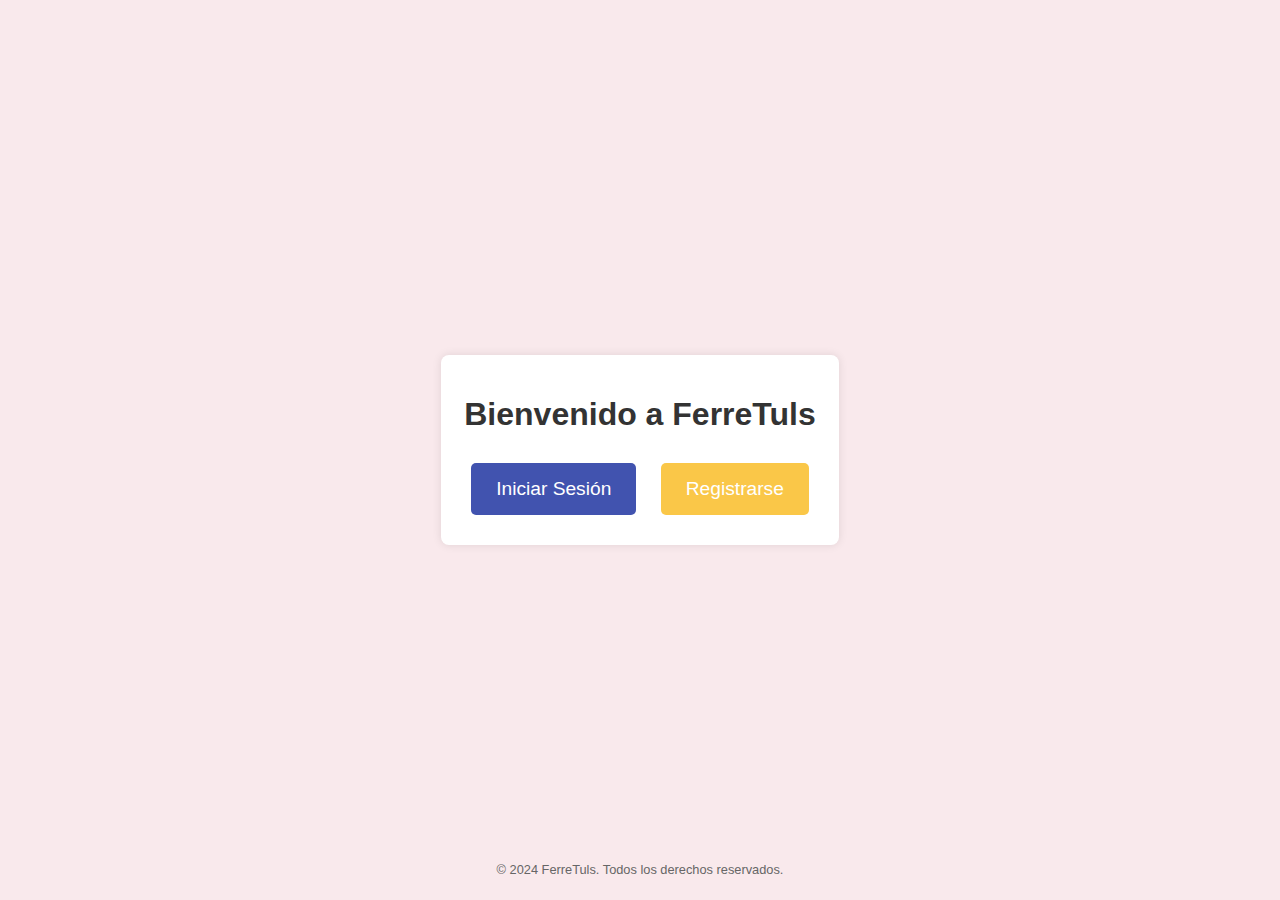
<file: todo/Registro/index.html>
<!DOCTYPE html>
<html lang="es">
<head>
    <meta charset="UTF-8">
    <meta name="viewport" content="width=device-width, initial-scale=1.0">
    <title>FerreTuls - Inicio de Sesión / Registro</title>
    <style>
        body {
            font-family: Arial, sans-serif;
            margin: 0;
            padding: 0;
            display: flex;
            justify-content: center;
            align-items: center;
            height: 100vh;
            background: #F9E9EC; /* Color secundario */
        }
        .container {
            background: #fff;
            padding: 20px;
            border-radius: 8px;
            box-shadow: 0 0 10px rgba(0, 0, 0, 0.1);
            text-align: center;
        }
        h1 {
            margin-bottom: 20px;
            color: #333;
        }
        .btn {
            display: inline-block;
            padding: 15px 25px;
            font-size: 1.2em;
            color: #fff;
            background: #4153AF; /* Color primario */
            border: none;
            border-radius: 5px;
            text-decoration: none;
            margin: 10px;
            cursor: pointer;
        }
        .btn:hover {
            background: #2f3a8a; /* Un tono más oscuro del color primario para el hover */
        }
        .btn-secondary {
            background: #FAC748; /* Color secundario */
        }
        .btn-secondary:hover {
            background: #d4a636; /* Un tono más oscuro del color secundario para el hover */
        }
        p {
            margin-top: 20px;
            color: #666;
        }
        footer {
            position: absolute;
            bottom: 10px;
            width: 100%;
            text-align: center;
            color: #666;
            font-size: 0.8em;
        }
    </style>
    
</head>
<body>

<div class="container">
    <h1>Bienvenido a FerreTuls</h1>
    <a href="login.html" class="btn">Iniciar Sesión</a>
    <a href="registro.html" class="btn btn-secondary">Registrarse</a>
</div>

<footer>
    <p>© 2024 FerreTuls. Todos los derechos reservados.</p>
</footer>

</body>
</html>
</file>
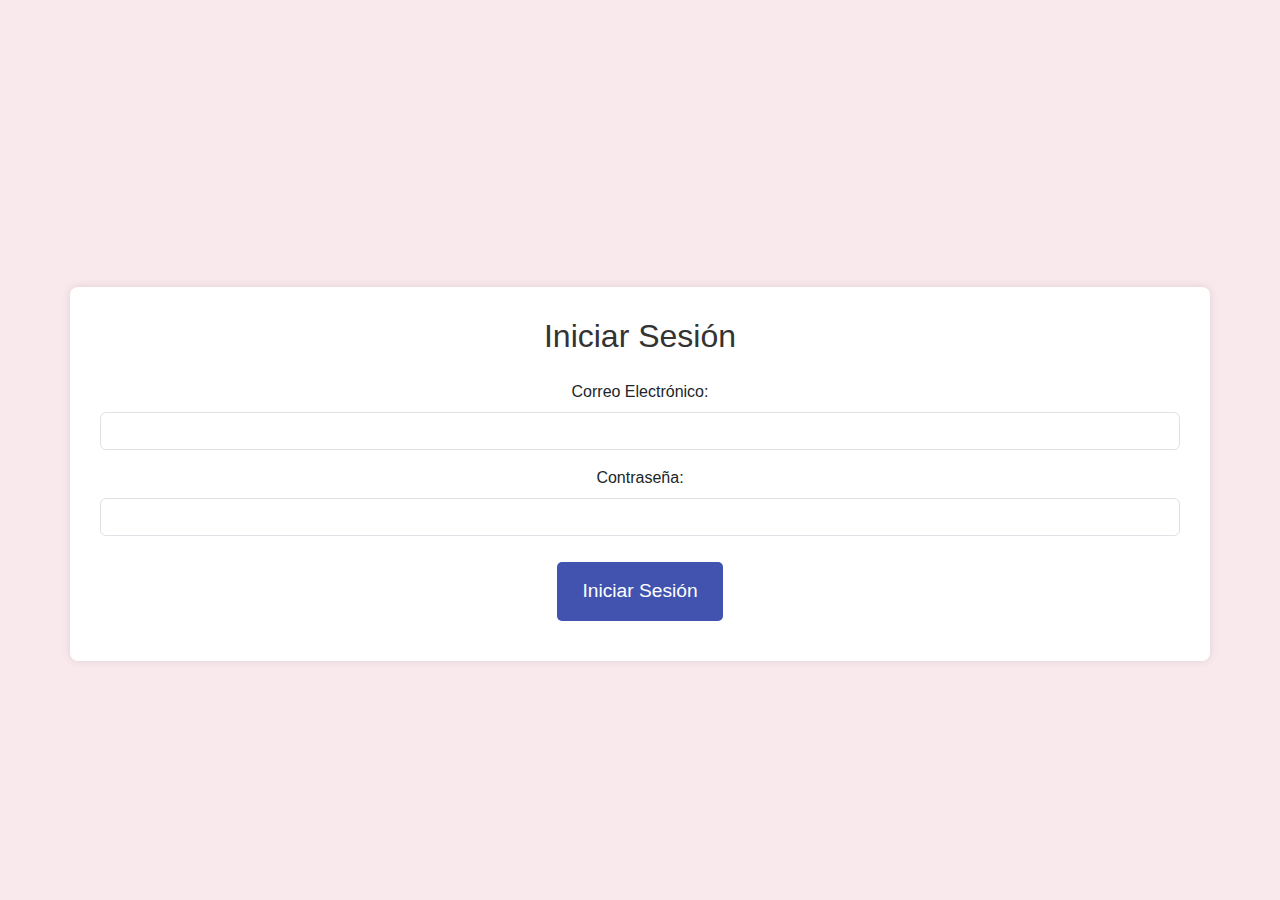
<file: todo/Registro/login.html>
<!DOCTYPE html>
<html lang="es">
<head>
    <meta charset="UTF-8">
    <title>Iniciar Sesión</title>
    <link href="https://cdn.jsdelivr.net/npm/bootstrap@5.1.3/dist/css/bootstrap.min.css" rel="stylesheet">
    <script>
        // Función para mostrar una ventana emergente si hay un error
        window.onload = function() {
            const urlParams = new URLSearchParams(window.location.search);
            if (urlParams.has('error') && urlParams.get('error') === '1') {
                alert("Error en los datos proporcionados");
            }
        };
    </script>
    <style>
        body {
            font-family: Arial, sans-serif;
            margin: 0;
            padding: 0;
            display: flex;
            justify-content: center;
            align-items: center;
            height: 100vh;
            background: #F9E9EC; /* Color secundario */
        }
        
        .container {
            background: #fff;
            padding: 30px; /* Ajustado a 30px como se mencionó en la segunda parte del CSS */
            border-radius: 8px;
            box-shadow: 0 0 10px rgba(0, 0, 0, 0.1);
            text-align: center;
        }
        
        h1, h2 {
            margin-bottom: 20px;
            color: #333;
        }
        
        .btn {
            display: inline-block;
            padding: 15px 25px;
            font-size: 1.2em;
            color: #fff;
            background: #4153AF; /* Color primario */
            border: none;
            border-radius: 5px;
            text-decoration: none;
            margin: 10px;
            cursor: pointer;
        }
        
        .btn:hover {
            background: #2f3a8a; /* Un tono más oscuro del color primario para el hover */
        }
        
        .btn-secondary {
            background: #FAC748; /* Color secundario */
        }
        
        .btn-secondary:hover {
            background: #d4a636; /* Un tono más oscuro del color secundario para el hover */
            margin-left: 10px; /* Margin añadido aquí en lugar de duplicar el estilo */
        }
        
        p {
            margin-top: 20px;
            color: #666;
        }
        
        footer {
            position: absolute;
            bottom: 10px;
            width: 100%;
            text-align: center;
            color: #666;
            font-size: 0.8em;
        }
        
    </style>
</head>

<body>
    <div class="container mt-5">
        <h2 class="mb-4">Iniciar Sesión</h2>
        <form action="login.php" method="post">
            <div class="mb-3">
                <label for="correo_electronico" class="form-label">Correo Electrónico:</label>
                <input type="email" id="correo_electronico" name="correo_electronico" class="form-control" required>
            </div>
            <div class="mb-3">
                <label for="contrasena" class="form-label">Contraseña:</label>
                <input type="password" id="contrasena" name="contrasena" class="form-control" required>
            </div>
            <button type="submit" class="btn btn-primary">Iniciar Sesión</button>
        </form>
    </div>
</body>
</html>
</file>
